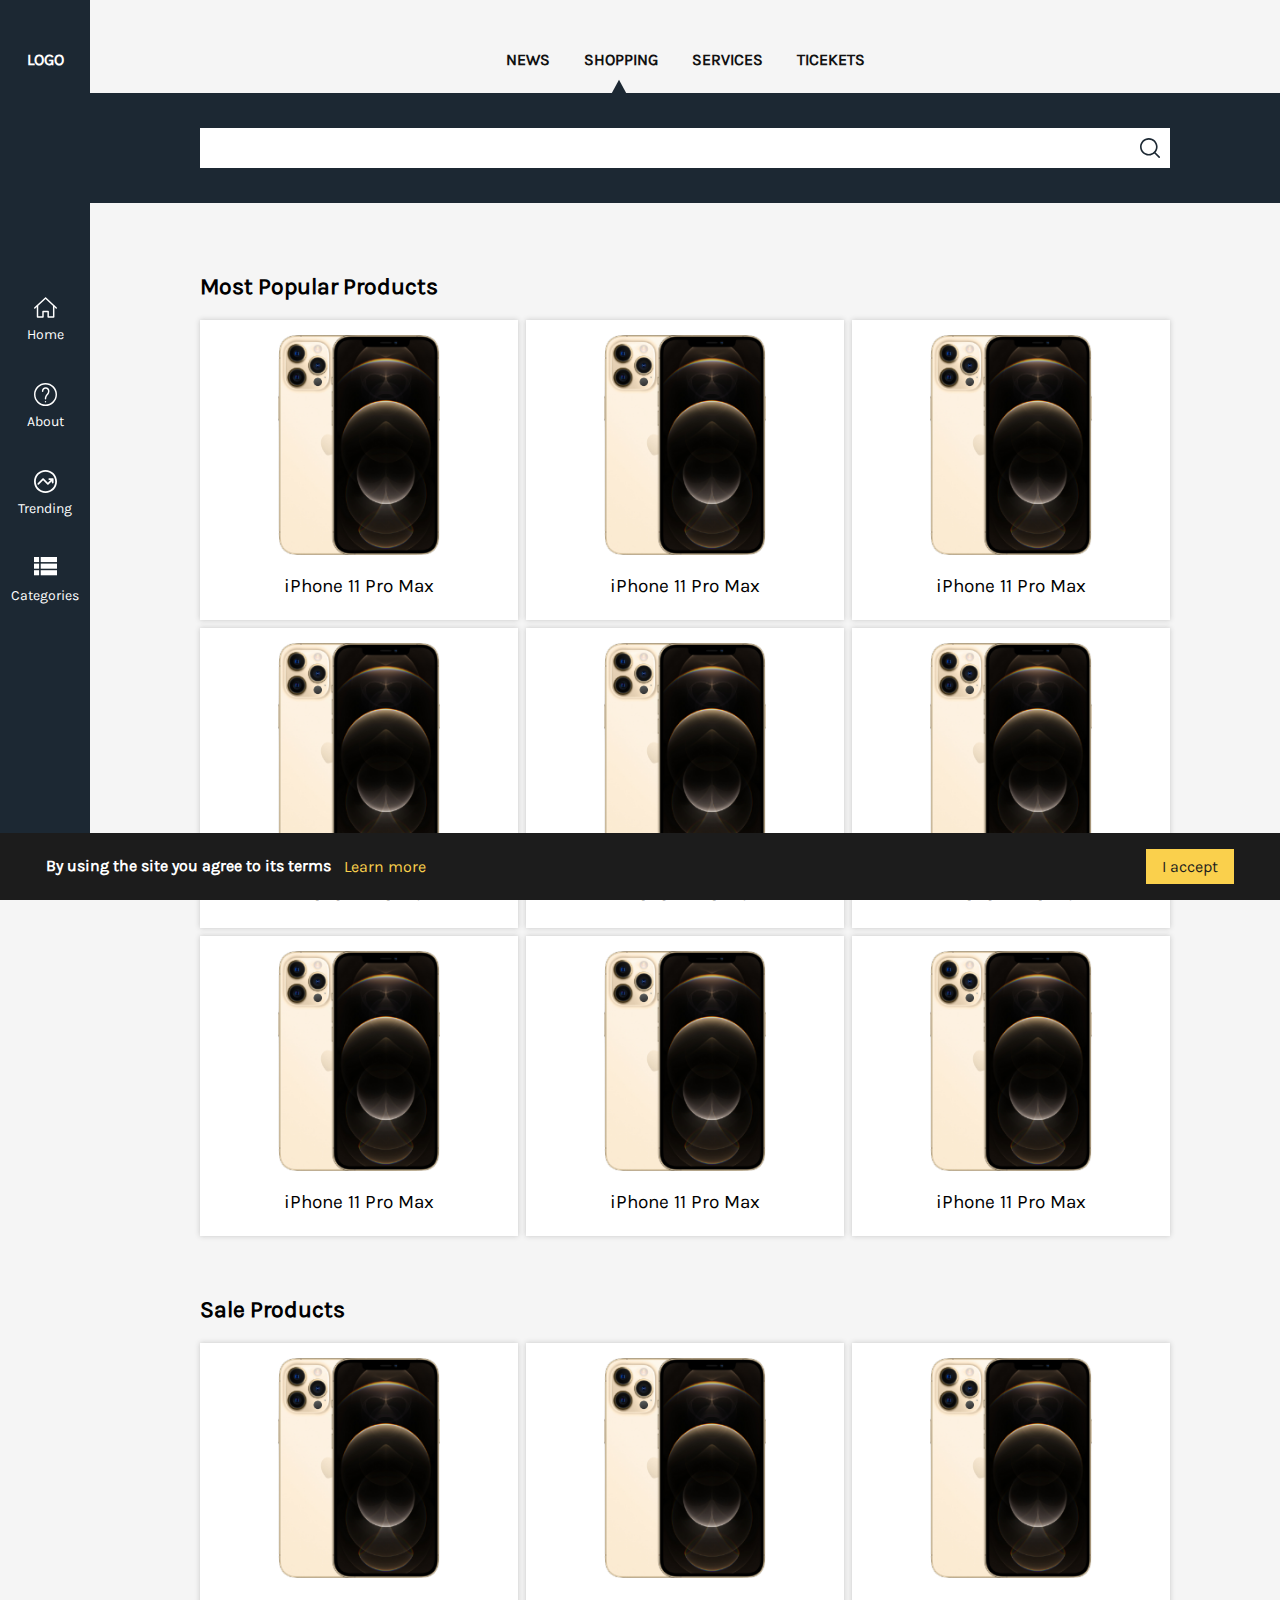
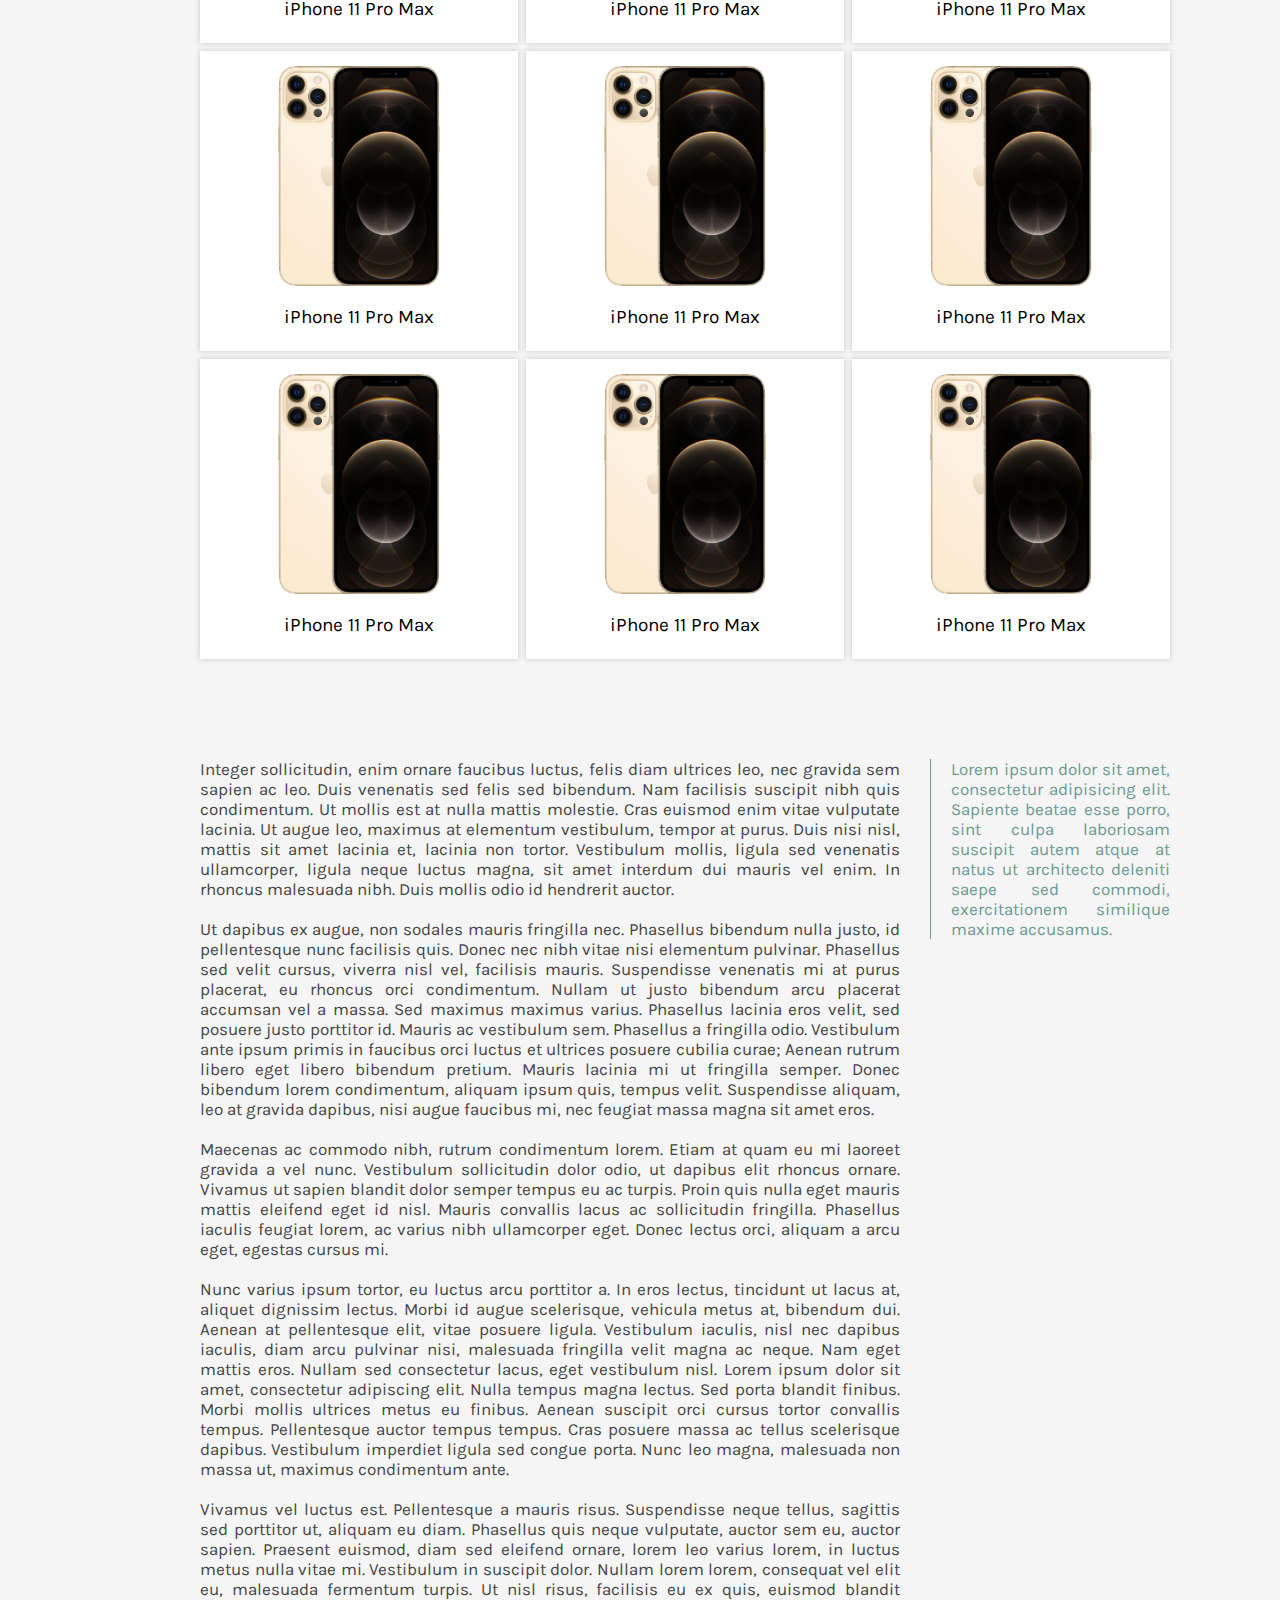
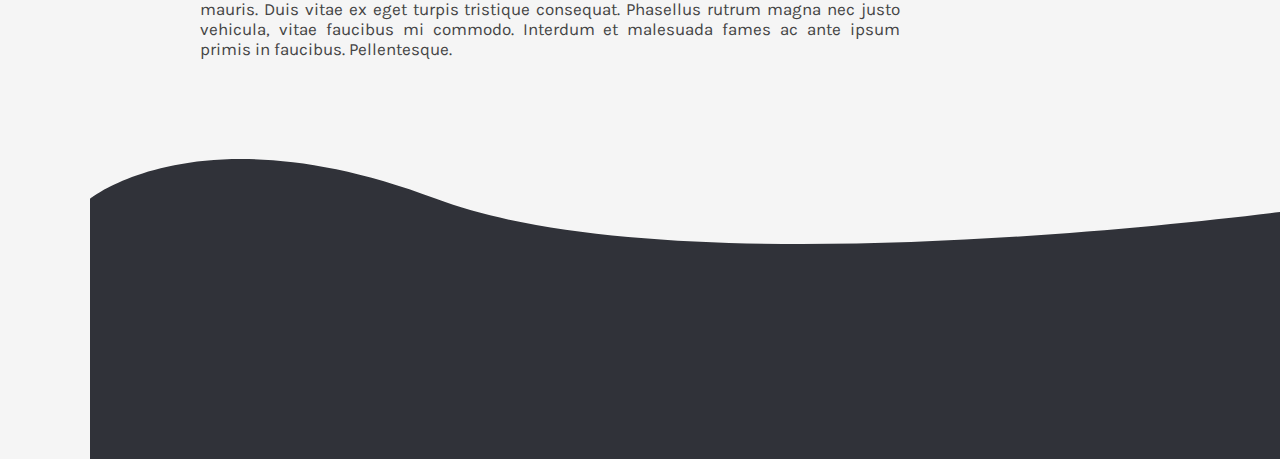
<file: index.html>
<!DOCTYPE html>
<html lang="en">
<head>
    <meta charset="UTF-8">
    <meta name="viewport" content="width=device-width, initial-scale=1.0">
    <title>Document</title>
    <link rel="stylesheet" href="./css/main.css">
    <link rel="stylesheet" href="./css/tickets.css">
    <link rel="stylesheet" href="./css/cookit.css">
</head>
<body>
    <div class="horizonSidenav">
        <nav>
            <ul>
                <li><a href="./news.html">NEWS</a></li>
                <li><a href="./index.html">SHOPPING</a></li>
                <li><a href="#">SERVICES</a></li>
                <li><a href="./avia-tickets.html">TICEKETS</a></li>
            </ul>
        </nav>
        <button onclick="hideTopnav()" class="vert-sidenav-hide">X</button>
    </div>
    <div class="root">
        <div class="header-vertical">
            <header>
                <div class="logo"> <a href="./index.html"><h4>LOGO</h4></a> </div>
                <nav class="vertical-navlist">
                    <ul>
                        <li>
                            <a href="./index.html"><img src="./static/header-vertical/home.svg" alt=""><span>Home</span></a>
                        </li>
                        <li>
                            <a href=""><img src="./static/header-vertical/about.svg" alt=""><span>About</span></a>
                        </li>
                        <li id="trends">
                            <a href="#"><img src="./static/header-vertical/stat.svg" alt=""><span>Trending</span></a>
                        </li>
                        <li class="preventActive" id="categories">
                            <a href="#"><img src="./static/header-vertical/list.svg" alt=""><span>Categories</span></a>
                        </li>
                    </ul>
                </nav>
                <div class="responsive-hide"> <img onclick="hideSidenav()" src="./static/icon/visibility.svg" alt=""> </div>
            </header>
        </div>
        <div class="content">
            <div class="header-horizon">
                <nav>
                    <ul>
                        <li><a href="./news.html">NEWS</a></li>
                        <li><a href="./index.html">SHOPPING</a></li>
                        <li id="services"><a href="#">SERVICES</a></li>
                        <li><a href="./avia-tickets.html">TICEKETS</a></li>
                    </ul>
                </nav>
                <div class="resp-header">
                    <div class="sidenav"> <img onclick="sidenavVis()" src="./static/icon/right-arrow.png" alt=""> </div><a href="./index.html"><h4>LOGO</h4></a>
                    <div class="resp-burger"> <img onclick="showTopnav()" src="./static/header-vertical/menu-of-three-lines.svg" alt=""> </div>
                </div>
            </div>
            <div class="sevices-hidden-field">
                <div class="sevices-hidden-field-inner">
                    <ul>
                        <li>
                            <a href="./services.html"><img src="./static/serv/hotel.svg" alt=""><span>Hotel</span></a>
                        </li>
                        <li>
                            <a href="./services.html"><img src="./static/serv/restaurant.svg" alt=""><span>Restaurant</span></a>
                        </li>
                        <li>
                            <a href="./services.html"><img src="./static/serv/dumbbell.svg" alt=""><span>Sport</span></a>
                        </li>
                        <li>
                            <a href="./services.html"><img src="./static/serv/beauty-salon.svg" alt=""><span>Beauty salons</span></a>
                        </li>
                        <li>
                            <a href="./services.html"><img src="./static/serv/swimming.svg" alt=""><span>Swimming pools</span></a>
                        </li>
                    </ul>
                </div>
            </div>
            <div class="breadcumb"> <img style="right: 66px;" src="./static/icon/up-arrow.svg" alt=""> </div>
            <div class="horizon-searchbar" style="margin: 0;">
                <div class="horizon-searchbar-inner">
                    <form action="">
                        <input type="text">
                        <button type="submit"></button>
                    </form>
                </div>
            </div>
            <div class="nav-content-hidden">
                <div class="nav-content-center">
                    <button onclick="closecats()" class="cat">X</button>
                    <div class="cats-main">
                      <div class="tab">
                        <button class="tablinks" onclick="openCity(event, 't1')" id="defaultOpen">Leisure & Outdoors</button>
                        <button class="tablinks" onclick="openCity(event, 't2')">Baby & Child</button>
                        <button class="tablinks" onclick="openCity(event, 't3')">Home & Garden</button>
                        <button class="tablinks" onclick="openCity(event, 't4')">Beverages</button>
                        <button class="tablinks" onclick="openCity(event, 't5')">Toys & Gaming</button>
                        <button class="tablinks" onclick="openCity(event, 't6')">Health & Pharmacy</button>
                        <button class="tablinks" onclick="openCity(event, 't7')">Car & Motorcycle</button>
                        <button class="tablinks" onclick="openCity(event, 't8')">Fashion & Accessories</button>
                        <button class="tablinks" onclick="openCity(event, 't9')">Pet Supplies</button>
                      </div>
                    </div>
                    <div id="t1" class="tabcontent">
                      <div class="cats-in">
                        <ul>
                            <li><a href="./search.html">Compact Digital Cameras</a></li>
                            <li><a href="./search.html">Compact Digital Cameras</a></li>
                            <li><a href="./search.html">Compact Digital Cameras</a></li>
                            <li><a href="./search.html">Compact Digital Cameras</a></li>
                            <li><a href="./search.html">Compact Digital Cameras</a></li>
                            <li><a href="./search.html">Compact Digital Cameras</a></li>
                            <li><a href="./search.html">Compact Digital Cameras</a></li>
                        </ul>
                        <ul>
                            <li><a href="./search.html">Compact Digital Cameras</a></li>
                            <li><a href="./search.html">Compact Digital Cameras</a></li>
                            <li><a href="./search.html">Compact Digital Cameras</a></li>
                            <li><a href="./search.html">Compact Digital Cameras</a></li>
                            <li><a href="./search.html">Compact Digital Cameras</a></li>
                            <li><a href="./search.html">Compact Digital Cameras</a></li>
                            <li><a href="./search.html">Compact Digital Cameras</a></li>
                            <li><a href="./search.html">Compact Digital Cameras</a></li>
                        </ul>
                        <ul>
                            <li><a href="./search.html">Compact Digital Cameras</a></li>
                            <li><a href="./search.html">Compact Digital Cameras</a></li>
                            <li><a href="./search.html">Compact Digital Cameras</a></li>
                            <li><a href="./search.html">Compact Digital Cameras</a></li>
                            <li><a href="./search.html">Compact Digital Cameras</a></li>
                            <li><a href="./search.html">Compact Digital Cameras</a></li>
                        </ul>
                    </div>
                    </div>
                    <div id="t2" class="tabcontent">
                      <div class="cats-in">
                        <ul>
                            <li><a href="./search.html">Compact Digital Cameras</a></li>
                            <li><a href="./search.html">Compact Digital Cameras</a></li>
                            <li><a href="./search.html">Compact Digital Cameras</a></li>
                            <li><a href="./search.html">Compact Digital Cameras</a></li>
                            <li><a href="./search.html">Compact Digital Cameras</a></li>
                            <li><a href="./search.html">Compact Digital Cameras</a></li>
                            <li><a href="./search.html">Compact Digital Cameras</a></li>
                            <li><a href="./search.html">Compact Digital Cameras</a></li>
                        </ul>
                        <ul>
                            <li><a href="./search.html">Compact Digital Cameras</a></li>
                            <li><a href="./search.html">Compact Digital Cameras</a></li>
                            <li><a href="./search.html">Compact Digital Cameras</a></li>
                            <li><a href="./search.html">Compact Digital Cameras</a></li>
                            <li><a href="./search.html">Compact Digital Cameras</a></li>
                            <li><a href="./search.html">Compact Digital Cameras</a></li>
                            <li><a href="./search.html">Compact Digital Cameras</a></li>
                            <li><a href="./search.html">Compact Digital Cameras</a></li>
                        </ul>
                        <ul>
                            <li><a href="./search.html">Compact Digital Cameras</a></li>
                            <li><a href="./search.html">Compact Digital Cameras</a></li>
                            <li><a href="./search.html">Compact Digital Cameras</a></li>
                            <li><a href="./search.html">Compact Digital Cameras</a></li>
                            <li><a href="./search.html">Compact Digital Cameras</a></li>
                            <li><a href="./search.html">Compact Digital Cameras</a></li>
                        </ul>
                    </div>
                    </div>
                    <div id="t3" class="tabcontent">
                      <div class="cats-in">
                        <ul>
                            <li><a href="./search.html">Compact Digital Cameras</a></li>
                            <li><a href="./search.html">Compact Digital Cameras</a></li>
                            <li><a href="./search.html">Compact Digital Cameras</a></li>
                            <li><a href="./search.html">Compact Digital Cameras</a></li>
                            <li><a href="./search.html">Compact Digital Cameras</a></li>
                            <li><a href="./search.html">Compact Digital Cameras</a></li>
                            <li><a href="./search.html">Compact Digital Cameras</a></li>
                        </ul>
                        <ul>
                            <li><a href="./search.html">Compact Digital Cameras</a></li>
                            <li><a href="./search.html">Compact Digital Cameras</a></li>
                            <li><a href="./search.html">Compact Digital Cameras</a></li>
                            <li><a href="./search.html">Compact Digital Cameras</a></li>
                            <li><a href="./search.html">Compact Digital Cameras</a></li>
                            <li><a href="./search.html">Compact Digital Cameras</a></li>
                            <li><a href="./search.html">Compact Digital Cameras</a></li>
                        </ul>
                        <ul>
                            <li><a href="./search.html">Compact Digital Cameras</a></li>
                            <li><a href="./search.html">Compact Digital Cameras</a></li>
                            <li><a href="./search.html">Compact Digital Cameras</a></li>
                            <li><a href="./search.html">Compact Digital Cameras</a></li>
                            <li><a href="./search.html">Compact Digital Cameras</a></li>
                        </ul>
                    </div>
                    </div>
                    <div id="t4" class="tabcontent">
                      <div class="cats-in">
                        <ul>
                            <li><a href="./search.html">Compact Digital Cameras</a></li>
                            <li><a href="./search.html">Compact Digital Cameras</a></li>
                            <li><a href="./search.html">Compact Digital Cameras</a></li>
                            <li><a href="./search.html">Compact Digital Cameras</a></li>
                            <li><a href="./search.html">Compact Digital Cameras</a></li>
                            <li><a href="./search.html">Compact Digital Cameras</a></li>
                            <li><a href="./search.html">Compact Digital Cameras</a></li>
                        </ul>
                        <ul>
                            <li><a href="./search.html">Compact Digital Cameras</a></li>
                            <li><a href="./search.html">Compact Digital Cameras</a></li>
                            <li><a href="./search.html">Compact Digital Cameras</a></li>
                            <li><a href="./search.html">Compact Digital Cameras</a></li>
                            <li><a href="./search.html">Compact Digital Cameras</a></li>
                            <li><a href="./search.html">Compact Digital Cameras</a></li>
                            <li><a href="./search.html">Compact Digital Cameras</a></li>
                            <li><a href="./search.html">Compact Digital Cameras</a></li>
                        </ul>
                        <ul>
                            <li><a href="./search.html">Compact Digital Cameras</a></li>
                            <li><a href="./search.html">Compact Digital Cameras</a></li>
                            <li><a href="./search.html">Compact Digital Cameras</a></li>
                            <li><a href="./search.html">Compact Digital Cameras</a></li>
                            <li><a href="./search.html">Compact Digital Cameras</a></li>
                            <li><a href="./search.html">Compact Digital Cameras</a></li>
                            <li><a href="./search.html">Compact Digital Cameras</a></li>
                        </ul>
                    </div>
                    </div>
                    <div id="t5" class="tabcontent">
                      <div class="cats-in">
                        <ul>
                            <li><a href="./search.html">Compact Digital Cameras</a></li>
                            <li><a href="./search.html">Compact Digital Cameras</a></li>
                            <li><a href="./search.html">Compact Digital Cameras</a></li>
                            <li><a href="./search.html">Compact Digital Cameras</a></li>
                            <li><a href="./search.html">Compact Digital Cameras</a></li>
                            <li><a href="./search.html">Compact Digital Cameras</a></li>
                            <li><a href="./search.html">Compact Digital Cameras</a></li>
                            <li><a href="./search.html">Compact Digital Cameras</a></li>
                        </ul>
                        <ul>
                            <li><a href="./search.html">Compact Digital Cameras</a></li>
                            <li><a href="./search.html">Compact Digital Cameras</a></li>
                            <li><a href="./search.html">Compact Digital Cameras</a></li>
                            <li><a href="./search.html">Compact Digital Cameras</a></li>
                            <li><a href="./search.html">Compact Digital Cameras</a></li>
                            <li><a href="./search.html">Compact Digital Cameras</a></li>
                        </ul>
                        <ul>
                            <li><a href="./search.html">Compact Digital Cameras</a></li>
                            <li><a href="./search.html">Compact Digital Cameras</a></li>
                            <li><a href="./search.html">Compact Digital Cameras</a></li>
                            <li><a href="./search.html">Compact Digital Cameras</a></li>
                            <li><a href="./search.html">Compact Digital Cameras</a></li>
                            <li><a href="./search.html">Compact Digital Cameras</a></li>
                        </ul>
                    </div>
                    </div>
                    <div id="t6" class="tabcontent">
                      <div class="cats-in">
                        <ul>
                            <li><a href="./search.html">Compact Digital Cameras</a></li>
                            <li><a href="./search.html">Compact Digital Cameras</a></li>
                            <li><a href="./search.html">Compact Digital Cameras</a></li>
                            <li><a href="./search.html">Compact Digital Cameras</a></li>
                            <li><a href="./search.html">Compact Digital Cameras</a></li>
                            <li><a href="./search.html">Compact Digital Cameras</a></li>
                        </ul>
                        <ul>
                            <li><a href="./search.html">Compact Digital Cameras</a></li>
                            <li><a href="./search.html">Compact Digital Cameras</a></li>
                            <li><a href="./search.html">Compact Digital Cameras</a></li>
                            <li><a href="./search.html">Compact Digital Cameras</a></li>
                            <li><a href="./search.html">Compact Digital Cameras</a></li>
                            <li><a href="./search.html">Compact Digital Cameras</a></li>
                            <li><a href="./search.html">Compact Digital Cameras</a></li>
                        </ul>
                        <ul>
                            <li><a href="./search.html">Compact Digital Cameras</a></li>
                            <li><a href="./search.html">Compact Digital Cameras</a></li>
                            <li><a href="./search.html">Compact Digital Cameras</a></li>
                            <li><a href="./search.html">Compact Digital Cameras</a></li>
                            <li><a href="./search.html">Compact Digital Cameras</a></li>
                        </ul>
                    </div>
                    </div>
                    <div id="t7" class="tabcontent">
                      <div class="cats-in">
                        <ul>
                            <li><a href="./search.html">Compact Digital Cameras</a></li>
                            <li><a href="./search.html">Compact Digital Cameras</a></li>
                            <li><a href="./search.html">Compact Digital Cameras</a></li>
                            <li><a href="./search.html">Compact Digital Cameras</a></li>
                            <li><a href="./search.html">Compact Digital Cameras</a></li>
                            <li><a href="./search.html">Compact Digital Cameras</a></li>
                        </ul>
                        <ul>
                            <li><a href="./search.html">Compact Digital Cameras</a></li>
                            <li><a href="./search.html">Compact Digital Cameras</a></li>
                            <li><a href="./search.html">Compact Digital Cameras</a></li>
                            <li><a href="./search.html">Compact Digital Cameras</a></li>
                            <li><a href="./search.html">Compact Digital Cameras</a></li>
                            <li><a href="./search.html">Compact Digital Cameras</a></li>
                        </ul>
                        <ul>
                            <li><a href="./search.html">Compact Digital Cameras</a></li>
                            <li><a href="./search.html">Compact Digital Cameras</a></li>
                            <li><a href="./search.html">Compact Digital Cameras</a></li>
                            <li><a href="./search.html">Compact Digital Cameras</a></li>
                            <li><a href="./search.html">Compact Digital Cameras</a></li>
                            <li><a href="./search.html">Compact Digital Cameras</a></li>
                        </ul>
                    </div>
                    </div>
                    <div id="t8" class="tabcontent">
                      <div class="cats-in">
                        <ul>
                            <li><a href="./search.html">Compact Digital Cameras</a></li>
                            <li><a href="./search.html">Compact Digital Cameras</a></li>
                            <li><a href="./search.html">Compact Digital Cameras</a></li>
                            <li><a href="./search.html">Compact Digital Cameras</a></li>
                            <li><a href="./search.html">Compact Digital Cameras</a></li>
                        </ul>
                        <ul>
                            <li><a href="./search.html">Compact Digital Cameras</a></li>
                            <li><a href="./search.html">Compact Digital Cameras</a></li>
                            <li><a href="./search.html">Compact Digital Cameras</a></li>
                            <li><a href="./search.html">Compact Digital Cameras</a></li>
                            <li><a href="./search.html">Compact Digital Cameras</a></li>
                            <li><a href="./search.html">Compact Digital Cameras</a></li>
                            <li><a href="./search.html">Compact Digital Cameras</a></li>
                        </ul>
                        <ul>
                            <li><a href="./search.html">Compact Digital Cameras</a></li>
                            <li><a href="./search.html">Compact Digital Cameras</a></li>
                            <li><a href="./search.html">Compact Digital Cameras</a></li>
                            <li><a href="./search.html">Compact Digital Cameras</a></li>
                            <li><a href="./search.html">Compact Digital Cameras</a></li>
                            <li><a href="./search.html">Compact Digital Cameras</a></li>
                            <li><a href="./search.html">Compact Digital Cameras</a></li>
                        </ul>
                    </div>
                    </div>
                    <div id="t9" class="tabcontent">
                      <div class="cats-in">
                        <ul>
                            <li><a href="./search.html">Compact Digital Cameras</a></li>
                            <li><a href="./search.html">Compact Digital Cameras</a></li>
                            <li><a href="./search.html">Compact Digital Cameras</a></li>
                            <li><a href="./search.html">Compact Digital Cameras</a></li>
                            <li><a href="./search.html">Compact Digital Cameras</a></li>
                        </ul>
                        <ul>
                            <li><a href="./search.html">Compact Digital Cameras</a></li>
                            <li><a href="./search.html">Compact Digital Cameras</a></li>
                            <li><a href="./search.html">Compact Digital Cameras</a></li>
                            <li><a href="./search.html">Compact Digital Cameras</a></li>
                            <li><a href="./search.html">Compact Digital Cameras</a></li>
                            <li><a href="./search.html">Compact Digital Cameras</a></li>
                            <li><a href="./search.html">Compact Digital Cameras</a></li>
                            <li><a href="./search.html">Compact Digital Cameras</a></li>
                        </ul>
                        <ul>
                            <li><a href="./search.html">Compact Digital Cameras</a></li>
                            <li><a href="./search.html">Compact Digital Cameras</a></li>
                            <li><a href="./search.html">Compact Digital Cameras</a></li>
                            <li><a href="./search.html">Compact Digital Cameras</a></li>
                            <li><a href="./search.html">Compact Digital Cameras</a></li>
                            <li><a href="./search.html">Compact Digital Cameras</a></li>
                        </ul>
                    </div>
                    </div>
                </div>
            </div>
            <div class="nav-content-hidden" id="trend">
                <div class="nav-content-center">
                  <button onclick="closeTrend()" class="cat">X</button>
                    <div class="cats-main"> </div>
                    <div class="cats-in">
                        <ul>
                            <li><a href="./search.html">Espresso Machines</a></li>
                            <li><a href="./search.html">Espresso Machines</a></li>
                            <li><a href="./search.html">Espresso Machines</a></li>
                            <li><a href="./search.html">Espresso Machines</a></li>
                            <li><a href="./search.html">Espresso Machines</a></li>
                            <li><a href="./search.html">Espresso Machines</a></li>
                        </ul>
                        <ul>
                            <li><a href="./search.html">Games & Electronic Toys</a></li>
                            <li><a href="./search.html">Games & Electronic Toys</a></li>
                            <li><a href="./search.html">Games & Electronic Toys</a></li>
                            <li><a href="./search.html">Games & Electronic Toys</a></li>
                            <li><a href="./search.html">Games & Electronic Toys</a></li>
                            <li><a href="./search.html">Games & Electronic Toys</a></li>
                            <li><a href="./search.html">Games & Electronic Toys</a></li>
                            <li><a href="./search.html">Games & Electronic Toys</a></li>
                            <li><a href="./search.html">Games & Electronic Toys</a></li>
                        </ul>
                    </div>
                </div>
            </div>
            <div class="popular-products-field" style="margin-top: 70px;">
                <div class="popular-products-field-inner">
                    <h2 class="products-headline">Most Popular Products</h2>
                    <div class="popular-products-field-inner-grid">
                        <a href="./product.html">
                            <div class="product">
                                <div class="product-visual"> <img src="./static/prod/ip.png" alt=""> </div>
                                <div class="product-description">
                                    <p>iPhone 11 Pro Max</p>
                                </div>
                            </div>
                        </a>
                        <a href="./product.html">
                            <div class="product">
                                <div class="product-visual"> <img src="./static/prod/ip.png" alt=""> </div>
                                <div class="product-description">
                                    <p>iPhone 11 Pro Max</p>
                                </div>
                            </div>
                        </a>
                        <a href="./product.html">
                            <div class="product">
                                <div class="product-visual"> <img src="./static/prod/ip.png" alt=""> </div>
                                <div class="product-description">
                                    <p>iPhone 11 Pro Max</p>
                                </div>
                            </div>
                        </a>
                        <a href="./product.html">
                            <div class="product">
                                <div class="product-visual"> <img src="./static/prod/ip.png" alt=""> </div>
                                <div class="product-description">
                                    <p>iPhone 11 Pro Max</p>
                                </div>
                            </div>
                        </a>
                        <a href="./product.html">
                            <div class="product">
                                <div class="product-visual"> <img src="./static/prod/ip.png" alt=""> </div>
                                <div class="product-description">
                                    <p>iPhone 11 Pro Max</p>
                                </div>
                            </div>
                        </a>
                        <a href="./product.html">
                            <div class="product">
                                <div class="product-visual"> <img src="./static/prod/ip.png" alt=""> </div>
                                <div class="product-description">
                                    <p>iPhone 11 Pro Max</p>
                                </div>
                            </div>
                        </a>
                        <a href="./product.html">
                            <div class="product">
                                <div class="product-visual"> <img src="./static/prod/ip.png" alt=""> </div>
                                <div class="product-description">
                                    <p>iPhone 11 Pro Max</p>
                                </div>
                            </div>
                        </a>
                        <a href="./product.html">
                            <div class="product">
                                <div class="product-visual"> <img src="./static/prod/ip.png" alt=""> </div>
                                <div class="product-description">
                                    <p>iPhone 11 Pro Max</p>
                                </div>
                            </div>
                        </a>
                        <a href="./product.html">
                            <div class="product">
                                <div class="product-visual"> <img src="./static/prod/ip.png" alt=""> </div>
                                <div class="product-description">
                                    <p>iPhone 11 Pro Max</p>
                                </div>
                            </div>
                        </a>
                    </div>
                </div>
            </div>
            <div class="popular-products-field sale-products">
                <div class="popular-products-field-inner">
                    <h2 class="products-headline">Sale Products</h2>
                    <div class="popular-products-field-inner-grid">
                        <a href="./product.html">
                            <div class="product">
                                <div class="product-visual"> <img src="./static/prod/ip.png" alt=""> </div>
                                <div class="product-description">
                                    <p>iPhone 11 Pro Max</p>
                                </div>
                            </div>
                        </a>
                        <a href="./product.html">
                            <div class="product">
                                <div class="product-visual"> <img src="./static/prod/ip.png" alt=""> </div>
                                <div class="product-description">
                                    <p>iPhone 11 Pro Max</p>
                                </div>
                            </div>
                        </a>
                        <a href="./product.html">
                            <div class="product">
                                <div class="product-visual"> <img src="./static/prod/ip.png" alt=""> </div>
                                <div class="product-description">
                                    <p>iPhone 11 Pro Max</p>
                                </div>
                            </div>
                        </a>
                        <a href="./product.html">
                            <div class="product">
                                <div class="product-visual"> <img src="./static/prod/ip.png" alt=""> </div>
                                <div class="product-description">
                                    <p>iPhone 11 Pro Max</p>
                                </div>
                            </div>
                        </a>
                        <a href="./product.html">
                            <div class="product">
                                <div class="product-visual"> <img src="./static/prod/ip.png" alt=""> </div>
                                <div class="product-description">
                                    <p>iPhone 11 Pro Max</p>
                                </div>
                            </div>
                        </a>
                        <a href="./product.html">
                            <div class="product">
                                <div class="product-visual"> <img src="./static/prod/ip.png" alt=""> </div>
                                <div class="product-description">
                                    <p>iPhone 11 Pro Max</p>
                                </div>
                            </div>
                        </a>
                        <a href="./product.html">
                            <div class="product">
                                <div class="product-visual"> <img src="./static/prod/ip.png" alt=""> </div>
                                <div class="product-description">
                                    <p>iPhone 11 Pro Max</p>
                                </div>
                            </div>
                        </a>
                        <a href="./product.html">
                            <div class="product">
                                <div class="product-visual"> <img src="./static/prod/ip.png" alt=""> </div>
                                <div class="product-description">
                                    <p>iPhone 11 Pro Max</p>
                                </div>
                            </div>
                        </a>
                        <a href="./product.html">
                            <div class="product">
                                <div class="product-visual"> <img src="./static/prod/ip.png" alt=""> </div>
                                <div class="product-description">
                                    <p>iPhone 11 Pro Max</p>
                                </div>
                            </div>
                        </a>
                    </div>
                </div>
            </div>
            <section class="text">
                <div class="text-inner">
                    <h2></h2>
                    <p> Integer sollicitudin, enim ornare faucibus luctus, felis diam ultrices leo, nec gravida sem sapien ac leo. Duis venenatis sed felis sed bibendum. Nam facilisis suscipit nibh quis condimentum. Ut mollis est at nulla mattis molestie.
                        Cras euismod enim vitae vulputate lacinia. Ut augue leo, maximus at elementum vestibulum, tempor at purus. Duis nisi nisl, mattis sit amet lacinia et, lacinia non tortor. Vestibulum mollis, ligula sed venenatis ullamcorper, ligula
                        neque luctus magna, sit amet interdum dui mauris vel enim. In rhoncus malesuada nibh. Duis mollis odio id hendrerit auctor.
                        <br>
                        <br>Ut dapibus ex augue, non sodales mauris fringilla nec. Phasellus bibendum nulla justo, id pellentesque nunc facilisis quis. Donec nec nibh vitae nisi elementum pulvinar. Phasellus sed velit cursus, viverra nisl vel, facilisis mauris.
                        Suspendisse venenatis mi at purus placerat, eu rhoncus orci condimentum. Nullam ut justo bibendum arcu placerat accumsan vel a massa. Sed maximus maximus varius. Phasellus lacinia eros velit, sed posuere justo porttitor id. Mauris
                        ac vestibulum sem. Phasellus a fringilla odio. Vestibulum ante ipsum primis in faucibus orci luctus et ultrices posuere cubilia curae; Aenean rutrum libero eget libero bibendum pretium. Mauris lacinia mi ut fringilla semper. Donec
                        bibendum lorem condimentum, aliquam ipsum quis, tempus velit. Suspendisse aliquam, leo at gravida dapibus, nisi augue faucibus mi, nec feugiat massa magna sit amet eros.
                        <br>
                        <br>Maecenas ac commodo nibh, rutrum condimentum lorem. Etiam at quam eu mi laoreet gravida a vel nunc. Vestibulum sollicitudin dolor odio, ut dapibus elit rhoncus ornare. Vivamus ut sapien blandit dolor semper tempus eu ac turpis.
                        Proin quis nulla eget mauris mattis eleifend eget id nisl. Mauris convallis lacus ac sollicitudin fringilla. Phasellus iaculis feugiat lorem, ac varius nibh ullamcorper eget. Donec lectus orci, aliquam a arcu eget, egestas cursus
                        mi.
                        <br>
                        <br>Nunc varius ipsum tortor, eu luctus arcu porttitor a. In eros lectus, tincidunt ut lacus at, aliquet dignissim lectus. Morbi id augue scelerisque, vehicula metus at, bibendum dui. Aenean at pellentesque elit, vitae posuere ligula.
                        Vestibulum iaculis, nisl nec dapibus iaculis, diam arcu pulvinar nisi, malesuada fringilla velit magna ac neque. Nam eget mattis eros. Nullam sed consectetur lacus, eget vestibulum nisl. Lorem ipsum dolor sit amet, consectetur
                        adipiscing elit. Nulla tempus magna lectus. Sed porta blandit finibus. Morbi mollis ultrices metus eu finibus. Aenean suscipit orci cursus tortor convallis tempus. Pellentesque auctor tempus tempus. Cras posuere massa ac tellus
                        scelerisque dapibus. Vestibulum imperdiet ligula sed congue porta. Nunc leo magna, malesuada non massa ut, maximus condimentum ante.
                        <br>
                        <br>Vivamus vel luctus est. Pellentesque a mauris risus. Suspendisse neque tellus, sagittis sed porttitor ut, aliquam eu diam. Phasellus quis neque vulputate, auctor sem eu, auctor sapien. Praesent euismod, diam sed eleifend ornare,
                        lorem leo varius lorem, in luctus metus nulla vitae mi. Vestibulum in suscipit dolor. Nullam lorem lorem, consequat vel elit eu, malesuada fermentum turpis. Ut nisl risus, facilisis eu ex quis, euismod blandit mauris. Duis vitae
                        ex eget turpis tristique consequat. Phasellus rutrum magna nec justo vehicula, vitae faucibus mi commodo. Interdum et malesuada fames ac ante ipsum primis in faucibus. Pellentesque. </p>
                </div>
                <div class="text-headline">
                    <h5>Lorem ipsum dolor sit amet, consectetur adipisicing elit. Sapiente beatae esse porro, sint culpa laboriosam suscipit autem atque at natus ut architecto deleniti saepe sed commodi, exercitationem similique maxime accusamus.</h5> </div>
            </section>
            <footer></footer>
        </div>
        <script src="./js/jQuery.js"></script>
        <script src="./js/cookit.js"></script>
        <script>
            var serv=document.getElementById("services"); serv.addEventListener("click",()=>{document.querySelector(".sevices-hidden-field").classList.toggle("sevices-visible-field")});
        </script>
        <script>
            var cat=document.getElementById("categories"); 
            cat.addEventListener("click",()=>{
              document.querySelector(".nav-content-hidden").classList.toggle("nav-content-visible"),
              document.getElementById("trend").classList.remove("nav-content-visible")
            }); 
              
              var tr=document.getElementById("trends"); 
              tr.addEventListener("click",()=>{
                document.getElementById("trend").classList.toggle("nav-content-visible")
                document.querySelector(".nav-content-hidden").classList.remove("nav-content-visible")
              })
              function closeTrend(){
                document.getElementById("trend").classList.remove("nav-content-visible")
              }
        </script>
        <script>
          function openCity(evt, cityName) {
            var i, tabcontent, tablinks;
            tabcontent = document.getElementsByClassName("tabcontent");
            for (i = 0; i < tabcontent.length; i++) {
              tabcontent[i].style.display = "none";
            }
            tablinks = document.getElementsByClassName("tablinks");
            for (i = 0; i < tablinks.length; i++) {
              tablinks[i].className = tablinks[i].className.replace(" active", "");
            }
            document.getElementById(cityName).style.display = "block";
            evt.currentTarget.className += " active";
          }
          
          // Get the element with id="defaultOpen" and click on it
          document.getElementById("defaultOpen").click();
          </script>
                  <script>
                    function sidenavVis(){document.querySelector(".header-vertical").classList.add("header-vertical-vis")}function hideSidenav(){document.querySelector(".header-vertical").classList.remove("header-vertical-vis")}function showTopnav(){document.querySelector(".horizonSidenav").classList.add("horizonSidenav-vis")}function hideTopnav(){document.querySelector(".horizonSidenav").classList.remove("horizonSidenav-vis")}function closecats(){document.querySelector(".nav-content-hidden").classList.remove("nav-content-visible")}
                </script>
                <script>
                    $(function(){$.cookit();});
                </script>
</body>

</html>
</file>
<file: css/main.css>
@font-face{font-family:karla;src:url("../static/font/Karla-Regular.ttf")}*{margin:0;padding:0;box-sizing:border-box;font-family:karla}li{list-style:none;display:inline-block}a{text-decoration:none;display:inline-block}select,button,input,textarea{outline:0}.root{width:100%;height:auto}.root .content{margin-left:90px;height:auto}body{background-color:whitesmoke}.hidenav{position:absolute;bottom:5vh;width:100%;text-align:center}.hidenav img{height:27px;width:27px;cursor:pointer}.cats-main ul li a:hover{color:coral}.header-vertical{position:fixed;left:0;top:0;bottom:0;width:90px;background-color:#1C2833}.header-vertical header{width:100%;height:100%;text-align:center;display:flex;align-items:center;position:relative}.header-vertical header .logo{position:absolute;top:50px;width:100%;text-align:center}.header-vertical header .logo a h4{color:white}.header-vertical header .vertical-navlist{width:100%}.header-vertical header .vertical-navlist ul{display:flex;flex-direction:column;align-items:center}.header-vertical header .vertical-navlist ul li{margin:20px 0}.header-vertical header .vertical-navlist ul li a{display:flex;flex-direction:column;align-items:center}.header-vertical header .vertical-navlist ul li a img{height:23px}.header-vertical header .vertical-navlist ul li a span{color:white;font-size:14px;margin-top:7px}.header-horizon{width:100%}.header-horizon nav{max-width:1000px;margin:auto;padding:0 15px;margin-top:50px}.header-horizon nav ul{width:fit-content;margin:auto}.header-horizon nav ul li{margin:0 15px}.header-horizon nav ul li a{color:#111;font-weight:700}.horizon-searchbar{background-color:#1C2833;width:100%;margin:50px 0;padding:20px 0}.horizon-searchbar-inner{max-width:1000px;margin:auto;padding:15px}.horizon-searchbar-inner form{width:100%;display:flex;align-items:center;height:40px}.horizon-searchbar-inner form input{flex:1;height:100%;font-size:20px;padding:0 20px;border:none}.horizon-searchbar-inner form button{min-width:40px;height:100%;border:none;background-image:url("../static/header-horizon/loupe.svg");background-size:20px;background-position:center;background-repeat:no-repeat;background-color:white;cursor:pointer}.horizon-searchbar{margin:0 0 50px 0}.sevices-hidden-field{width:100%;height:0px;transition:.2s;overflow:hidden;visibility:hidden}.sevices-hidden-field-inner{max-width:1000px;margin:auto;padding:0 15px}.sevices-hidden-field-inner ul{width:100%;display:flex}.sevices-hidden-field-inner ul li{flex:1;margin:0 10px;background-color:#1C2833;height:170px;border-radius:5px}.sevices-hidden-field-inner ul li a{width:100%;height:100%;display:flex;align-items:center;justify-content:center;flex-direction:column}.sevices-hidden-field-inner ul li a img{height:40px;width:40px}.sevices-hidden-field-inner ul li a span{color:white;font-size:18px;margin-top:7px}.sevices-visible-field{height:170px;visibility:visible;transition:.2s;margin-top:20px}.nav-content-hidden{position:fixed;top:0;right:0;left:90px;height:0%;visibility:hidden;overflow:hidden;transition:.1s;display:flex;padding:50px}.nav-content-hidden .cats-main{border-right:1px solid #ffffff;padding-right:40px}.nav-content-hidden .cats-main ul{display:flex;flex-direction:column}.nav-content-hidden .cats-main ul a{color:white}.nav-content-hidden .cats-main ul li{margin:5px 0}.nav-content-hidden .cats-main .tab{display:flex;flex-direction:column;text-align:left}.nav-content-hidden .cats-main .tab button{border:none;cursor:pointer;transition:0.3s;font-size:17px;color:white;background:transparent;text-align:left;margin:5px 0}.nav-content-hidden .cats-main .tab button:hover{color:coral}.nav-content-hidden .cats-main .tab button.active{color:coral}.nav-content-hidden .cats-main .tabcontent{display:none;padding:6px 12px;border:1px solid #ccc;border-top:none}.nav-content-hidden .cats-in{display:flex;margin-left:50px}.nav-content-hidden .cats-in ul{display:flex;flex-direction:column;margin:0 15px}.nav-content-hidden .cats-in ul li{margin:5px 0}.nav-content-hidden .cats-in ul a{color:white}.nav-content-hidden .nav-content-center{background-color:#1C2833;width:100%;height:100%;padding:30px;display:flex;align-items:center;position:relative}.nav-content-visible{height:100%;visibility:visible;transition:.3s;background-color:rgba(255,255,255,0.645);z-index:2000}footer{width:100%;height:300px;background-image:url("../static/footer.svg");background-size:cover;background-repeat:no-repeat}.resp-burger{display:none}.resp-header{display:none}.header-vertical-vis{display:block !important;z-index:2000}.responsive-hide{display:none;position:absolute;bottom:10vh;width:100%;text-align:center}.responsive-hide img{height:20px}.horizonSidenav{position:fixed;top:0;left:0;right:0;height:0%;visibility:hidden;overflow:hidden;background-color:#1C2833;z-index:3000;transition:.2s}.horizonSidenav ul{display:flex;flex-direction:column;text-align:center}.horizonSidenav ul:last-child{border-bottom:1px solid #111}.horizonSidenav ul li{border-top:1px solid #111;padding:10px 0}.horizonSidenav ul li a{color:white}.horizonSidenav .vert-sidenav-hide{position:absolute;bottom:1vh;right:1vh;background-color:white;color:black;padding:5px 10px;border:0}.horizonSidenav-vis{height:40%;visibility:visible;transition:.2s}.cat{padding:5px 10px;border:none;color:black;background-color:white;position:absolute;top:1vh;right:1vh;cursor:pointer}@media screen and (max-width: 700px){.slick-next:before{display:none !important}.sevices-hidden-field{display:none}.slick-prev:before{display:none !important}.book-inner .fields .fields-line{flex-direction:column;width:100% !important}.book-inner .book-option{flex-direction:column;margin-left:0 !important}.book-inner .book-option .option-two{margin-left:0 !important}.book-inner .r-f-o{margin-left:0 !important}.book-inner .search-btns{margin-left:0 !important}.popular-flights-inner{flex-direction:column}.popular-flights-inner{flex-direction:column}.popular-flights-inner-left{grid-template-columns:repeat(auto-fit, minmax(270px, 1fr)) !important}.popular-flights-inner-right{width:100% !important;margin-top:50px}.book{margin-top:0 !important}.cat{display:block}.nav-content-hidden{left:1vh;right:1vh;padding:10px}.nav-content-hidden .nav-content-center{flex-direction:column;overflow-y:scroll}.nav-content-hidden .cats-in{flex-direction:column;margin-left:0}.header-vertical{display:none}.responsive-hide{display:block}.root .content{margin-left:0 !important}.horizon-searchbar-inner form{position:relative}.horizon-searchbar-inner form input{position:absolute;width:100%}.horizon-searchbar-inner form button{position:absolute;right:0}.breadcumb{display:none}.resp-burger{display:none}.header-horizon nav{display:none}.resp-header{display:flex;align-items:center;justify-content:space-between;padding:10px 15px}.resp-header .sidenav img{height:25px;border:1px solid #999;padding:4px}.resp-burger{display:block}.resp-burger img{height:25px}.vertical-header-altern{display:none}.text{flex-direction:column}.text .text-inner{width:100% !important}.images{grid-template-columns:none !important}.ab-product{flex-direction:column;padding:0 15px !important}.ab-product .product-description{width:100% !important}.ab-product .product-image{width:100% !important}.ab-product .product-description .about-product{flex-direction:column}.ab-product .product-description .about-product .specification{width:100% !important}.ab-product .product-description .about-product .price-stat{width:100% !important}#area-chart canvas{width:100% !important}.related-products{padding:30px 15px !important}.related-products-inner-prodItem{flex-direction:column;align-items:center}.mag-map-popup iframe{width:95% !important}.ab-product .product-description .about-product .specification .product-sp-popup .product-sp-popup-inner{width:95% !important}.slick-prev,.slick-next{display:none !important}.additional-searchbar-inner form{flex-direction:column;height:auto !important}.additional-searchbar-inner form input,.additional-searchbar-inner form button{padding:15px 45px !important;margin:5px 15px !important}#slide{max-width:100% !important}.place-descrptn{max-width:100% !important}.additional-searchbar{margin-top:0 !important}.additional-searchbar-inner{flex-direction:column;align-items:flex-start}.additional-searchbar-inner .burger-for-drpdwn{margin-right:280px}.sort-product .select-items div,.sort-product .select-selected{margin-right:15px}.related-flights-inner{flex-direction:column}.related-flights-inner .fl-left{width:100% !important}.related-flights-inner .fl-right{width:100% !important}.f-det{width:90% !important}.book-inner .fields .fields-line .input{width:100%}}::-webkit-scrollbar{width:2px}::-webkit-scrollbar-track{background:#f1f1f1}::-webkit-scrollbar-thumb{background:#000}::-webkit-scrollbar-thumb:hover{background:#555}
/*# sourceMappingURL=main.css.map */
</file>
<file: css/tickets.css>
.vertical-header-altern{position:fixed;top:0;bottom:0;left:0;width:90px;border-right:1px solid #d8d8d8;z-index:1000;background-color:whitesmoke}.vertical-header-altern .altern-nav-burger{width:100%;height:100%;display:flex;align-items:center;justify-content:center}.vertical-header-altern .altern-nav-burger img{height:25px;cursor:pointer}.vertical-header-altern .logo{position:absolute;top:50px;width:100%;text-align:center}.sale-products{margin-top:60px}.popular-products-field-inner{max-width:1000px;padding:0 15px;margin:auto}.popular-products-field-inner .products-headline{padding-bottom:20px;font-size:23px}.popular-products-field-inner-grid{display:grid;grid-template-columns:repeat(auto-fit, minmax(250px, 1fr));grid-gap:0.5rem}.popular-products-field-inner-grid a{width:100%;height:300px;box-shadow:0px 0px 5px 0px rgba(197,197,197,0.967);background-color:#fff}.popular-products-field-inner-grid a .product{width:100%;height:100%}.popular-products-field-inner-grid a .product-visual{width:100%;height:250px;padding:15px}.popular-products-field-inner-grid a .product-visual img{width:100%;height:100%;object-fit:contain}.popular-products-field-inner-grid a .product-description{padding:5px;width:100%;display:flex;justify-content:center}.popular-products-field-inner-grid a .product-description p{text-align:justify;color:#000;font-size:19px}.text{max-width:1000px;margin:100px auto;padding:0 15px;display:flex}.text-inner{max-width:700px;margin-right:30px}.text-inner p{font-size:17px;text-align:justify;color:#444}.text .text-headline{border-left:1px solid #6a9a92;height:fit-content;padding-left:20px}.text .text-headline h5{text-align:justify;font-weight:lighter;color:#6a9a92;font-size:17px}.breadcumb{width:100%;text-align:center}.breadcumb img{height:20px;position:relative;top:10px}
/*# sourceMappingURL=tickets.css.map */
</file>
<file: css/cookit.css>
* { box-sizing: border-box; }
body { margin: 0; }

#cookit {
  position: fixed;
  width: 100%;
  bottom: 0;
  padding: .6rem 2rem;
  display: flex;
  z-index: 999;
}
#cookit.hidden { display: none; }

#cookit #cookit-container {
  margin: auto;
  width: 1200px;
  display: flex;
  align-items: center;
  flex-wrap: wrap;
}

#cookit #cookit-container > * { margin: .4rem; }
#cookit #cookit-container p { line-height: 1.4rem; }

#cookit #cookit-container a { text-decoration: none; }
#cookit #cookit-container a:hover { opacity: .9; }

#cookit #cookit-container #cookit-button {
  padding: .5rem 1rem;
  margin-left: auto;
}
</file>
